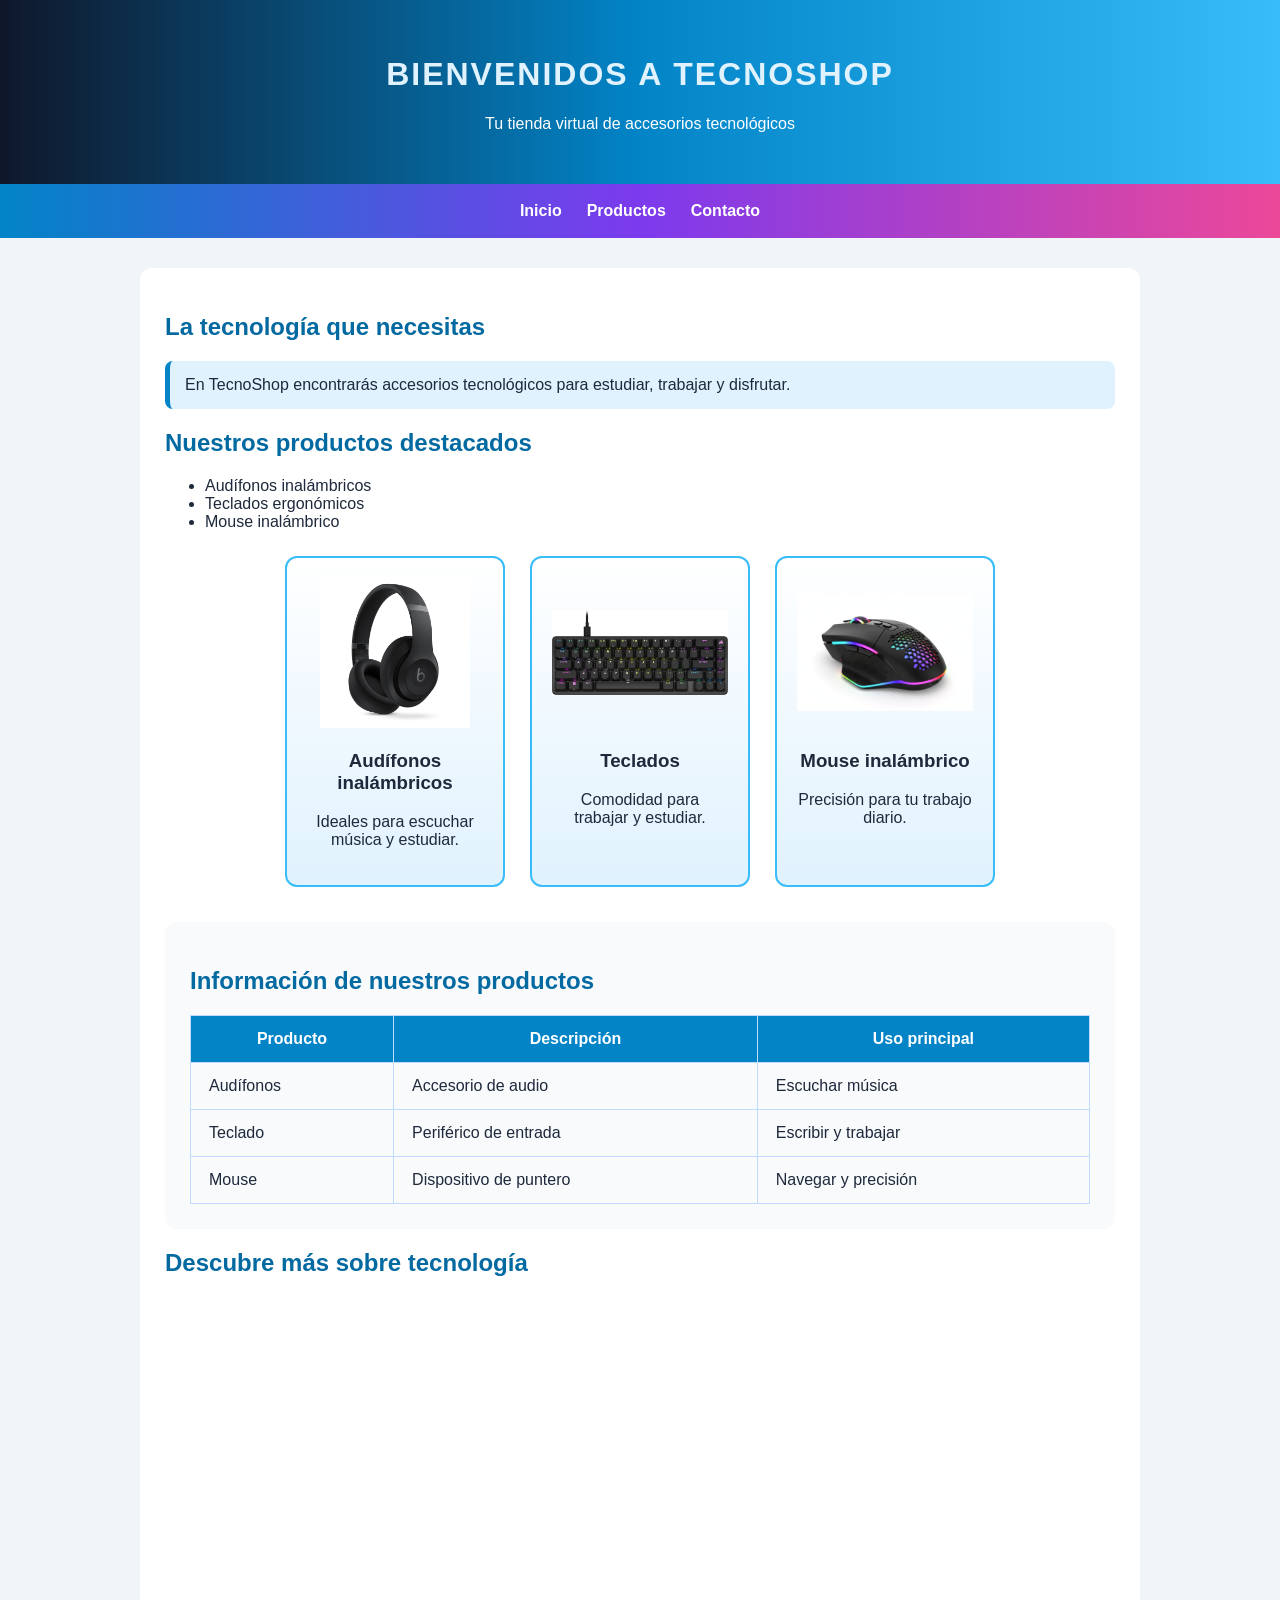
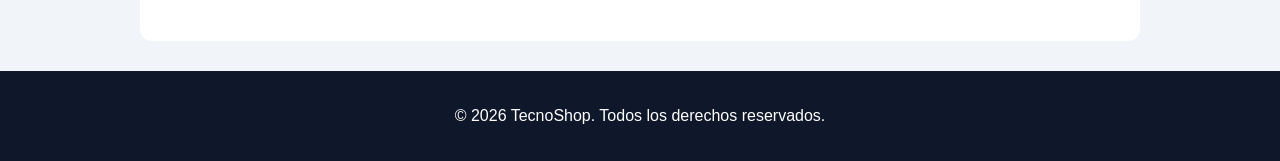
<file: index.html>
<!DOCTYPE html>
<html lang="es">
<head>
    <meta charset="UTF-8">
    <meta name="viewport" content="width=device-width, initial-scale=1.0">
    <title>TecnoShop | Tienda de Tecnología</title>
    <meta name="description" content="Encuentra accesorios tecnológicos en TecnoShop: audífonos, teclados, mouse y más.">
    <link rel="stylesheet" href="estilos.css?v=8">
</head>
<body>
    <header>
        <h1 id="bienvenida">Bienvenidos a TecnoShop</h1>
        <p>Tu tienda virtual de accesorios tecnológicos</p>
    </header>
    <nav>
        <a href="index.html">Inicio</a>
        <a href="productos.html">Productos</a>
        <a href="contacto.html">Contacto</a>
    </nav>
    <main>
        <h2>La tecnología que necesitas</h2>
        <p class="destacado">
            En TecnoShop encontrarás accesorios tecnológicos para estudiar, trabajar y disfrutar.
        </p>
        <h2>Nuestros productos destacados</h2>
        <ul>
            <li>Audífonos inalámbricos</li>
            <li>Teclados ergonómicos</li>
            <li>Mouse inalámbrico</li>
        </ul>
                        <div class="productos-destacados">
            <article class="producto">
                <img src="imagenes/audifonos.jpg" alt="Audífonos inalámbricos TecnoShop" width="180">
                <h3>Audífonos inalámbricos</h3>
                <p>Ideales para escuchar música y estudiar.</p>
            </article>
            <article class="producto">
                <img src="imagenes/teclado.jpg" alt="Teclado para computador TecnoShop" width="180">
                <h3>Teclados</h3>
                <p>Comodidad para trabajar y estudiar.</p>
            </article>
            <article class="producto">
                <img src="imagenes/mouse.jpg" alt="Mouse inalámbrico TecnoShop" width="180">
                <h3>Mouse inalámbrico</h3>
                <p>Precisión para tu trabajo diario.</p>
            </article>
        </div>
        <section class="tabla-productos">
            <h2>Información de nuestros productos</h2>
            <table>
                <thead><tr><th>Producto</th><th>Descripción</th><th>Uso principal</th></tr></thead>
                                                <tbody>
                    <tr><td>Audífonos</td><td>Accesorio de audio</td><td>Escuchar música</td></tr>
                    <tr><td>Teclado</td><td>Periférico de entrada</td><td>Escribir y trabajar</td></tr>
                    <tr><td>Mouse</td><td>Dispositivo de puntero</td><td>Navegar y precisión</td></tr>
                </tbody>
            </table>
        </section>
        <section class="video-tecnologia">
            <h2>Descubre más sobre tecnología</h2>
            <iframe width="560" height="315" src="https://www.youtube.com/embed/DRsXZgcQlCo" title="Tecnología - TecnoShop" frameborder="0" allow="accelerometer; autoplay; clipboard-write; encrypted-media; gyroscope; picture-in-picture; web-share" allowfullscreen></iframe>
        </section>
    </main>
    <footer><p>&copy; 2026 TecnoShop. Todos los derechos reservados.</p></footer>
</body>
</html>
</file>
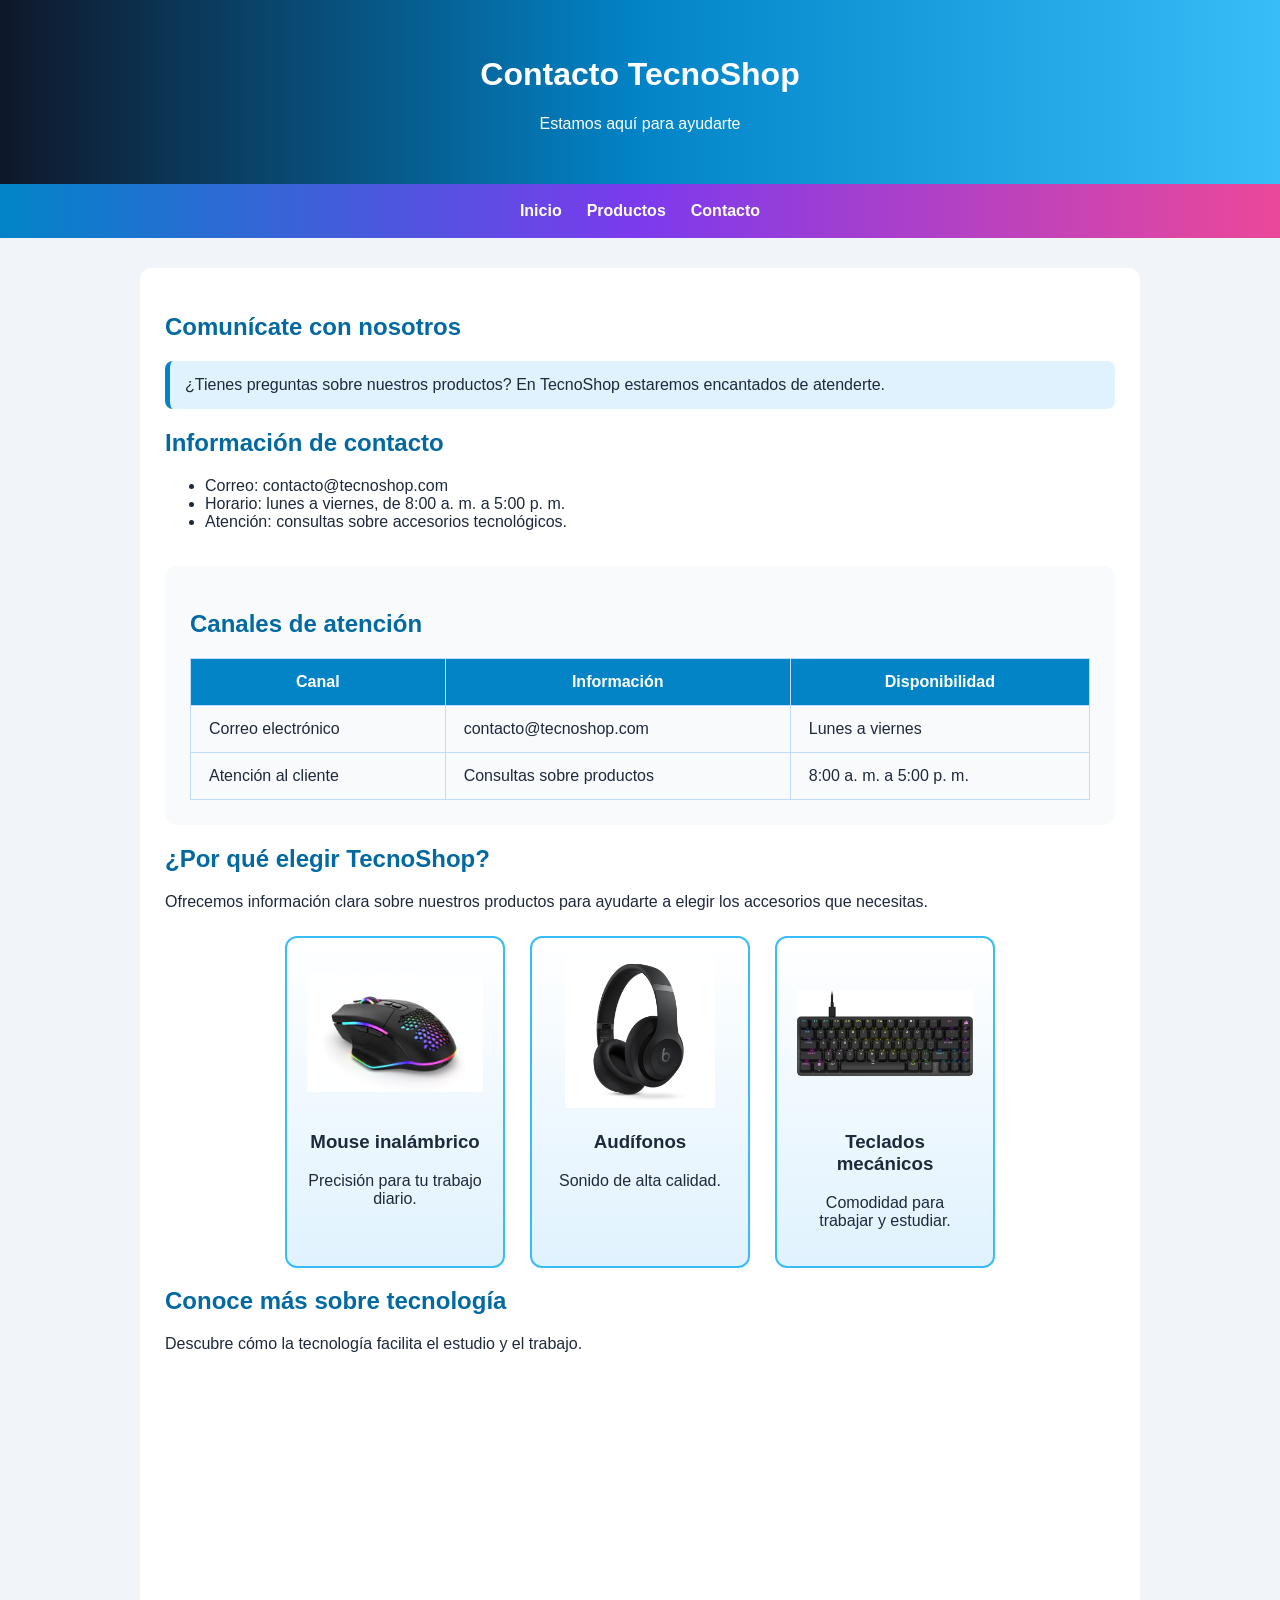
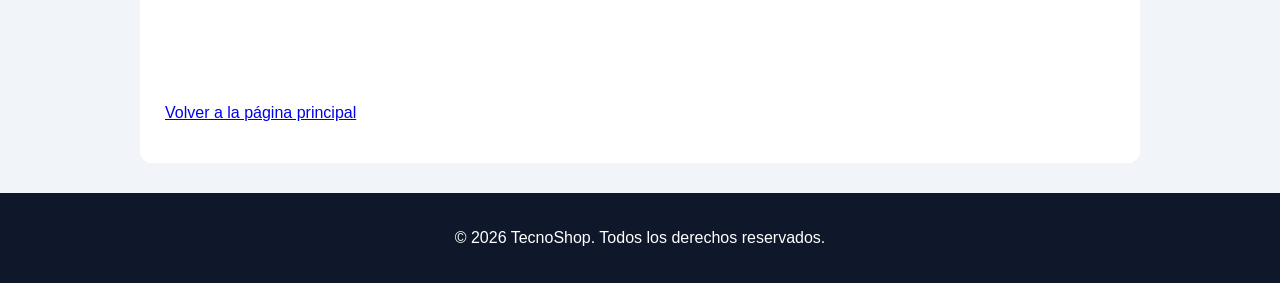
<file: contacto.html>
<!DOCTYPE html>
<html lang="es">
<head>
    <meta charset="UTF-8">
    <meta name="viewport" content="width=device-width, initial-scale=1.0">

    <title>Contacto | TecnoShop</title>
    <meta name="description" content="Contacta a TecnoShop para consultar información sobre nuestros accesorios tecnológicos.">

    <link rel="stylesheet" href="estilos.css?v=7">
</head>

<body>

    <!-- Encabezado principal -->
    <header>
        <h1>Contacto TecnoShop</h1>
        <p>Estamos aquí para ayudarte</p>
    </header>

    <!-- Menú de navegación -->
    <nav>
        <a href="index.html">Inicio</a>
        <a href="productos.html">Productos</a>
        <a href="contacto.html">Contacto</a>
    </nav>

    <!-- Contenido principal -->
    <main>
        <h2>Comunícate con nosotros</h2>

        <p class="destacado">
            ¿Tienes preguntas sobre nuestros productos?
            En TecnoShop estaremos encantados de atenderte.
        </p>

        <h2>Información de contacto</h2>

        <ul>
            <li>Correo: contacto@tecnoshop.com</li>
            <li>Horario: lunes a viernes, de 8:00 a. m. a 5:00 p. m.</li>
            <li>Atención: consultas sobre accesorios tecnológicos.</li>
        </ul>


        <!-- Tabla de información de contacto -->
        <section class="tabla-productos">
            <h2>Canales de atención</h2>

            <table>
                <thead>
                    <tr>
                        <th>Canal</th>
                        <th>Información</th>
                        <th>Disponibilidad</th>
                    </tr>
                </thead>
                <tbody>
                    <tr>
                        <td>Correo electrónico</td>
                        <td>contacto@tecnoshop.com</td>
                        <td>Lunes a viernes</td>
                    </tr>
                    <tr>
                        <td>Atención al cliente</td>
                        <td>Consultas sobre productos</td>
                        <td>8:00 a. m. a 5:00 p. m.</td>
                    </tr>
                </tbody>
            </table>
        </section>

        <h2>¿Por qué elegir TecnoShop?</h2>

        <p>
            Ofrecemos información clara sobre nuestros productos
            para ayudarte a elegir los accesorios que necesitas.
        </p>

        
        <!-- Imágenes de los productos de TecnoShop -->
        <section class="productos-destacados">
            <article class="producto">
                <img src="imagenes/mouse.jpg" alt="Mouse inalámbrico TecnoShop" width="180">
                <h3>Mouse inalámbrico</h3><p>Precisión para tu trabajo diario.</p>
            </article>
            <article class="producto">
                <img src="imagenes/audifonos.jpg" alt="Audífonos inalámbricos TecnoShop" width="180">
                <h3>Audífonos</h3><p>Sonido de alta calidad.</p>
            </article>
            <article class="producto">
                <img src="imagenes/teclado.jpg" alt="Teclado mecánico TecnoShop" width="180">
                <h3>Teclados mecánicos</h3><p>Comodidad para trabajar y estudiar.</p>
            </article>
        </section>


        <!-- Video informativo sobre tecnología -->
        <section class="video-tecnologia">
            <h2>Conoce más sobre tecnología</h2>
            <p>Descubre cómo la tecnología facilita el estudio y el trabajo.</p>

            <iframe width="560" height="315" src="https://www.youtube.com/embed/DRsXZgcQlCo" title="Video contacto" frameborder="0" allowfullscreen></iframe>
        </section>


        <p>
            <a href="index.html">Volver a la página principal</a>
        </p>
    </main>

    <!-- Pie de página -->
    <footer>
        <p>&copy; 2026 TecnoShop. Todos los derechos reservados.</p>
    </footer>

</body>
</html>
</file>
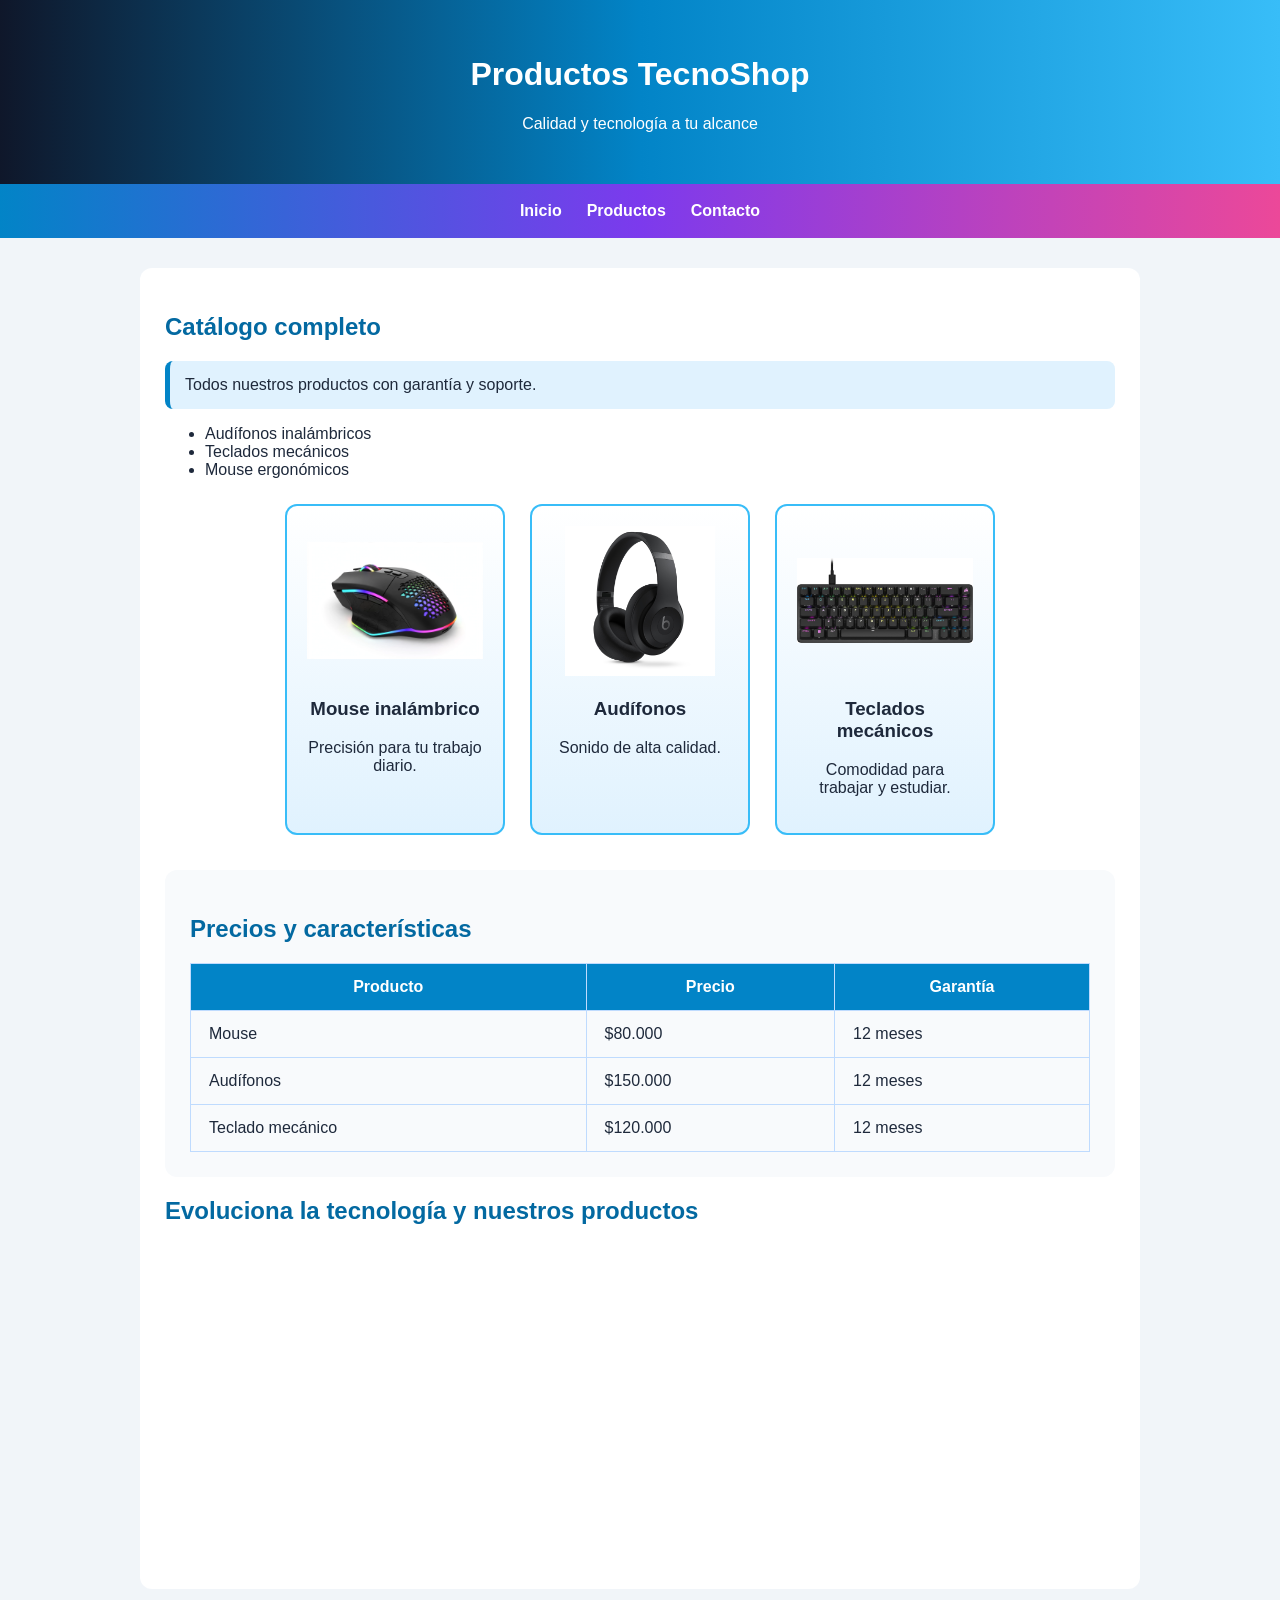
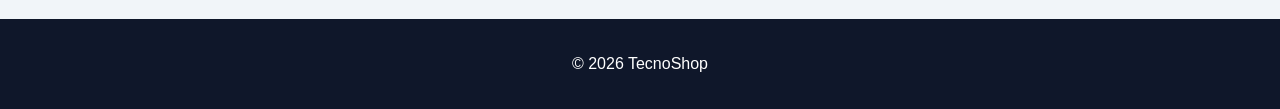
<file: productos.html>
<!DOCTYPE html>
<html lang="es">
<head>
    <meta charset="UTF-8">
    <meta name="viewport" content="width=device-width, initial-scale=1.0">
    <title>Productos | TecnoShop</title>
    <link rel="stylesheet" href="estilos.css?v=6">
</head>
<body>
    <header><h1>Productos TecnoShop</h1><p>Calidad y tecnología a tu alcance</p></header>
    <nav>
        <a href="index.html">Inicio</a>
        <a href="productos.html">Productos</a>
        <a href="contacto.html">Contacto</a>
    </nav>
    <main>
        <h2>Catálogo completo</h2>
        <p class="destacado">Todos nuestros productos con garantía y soporte.</p>
        <ul>
            <li>Audífonos inalámbricos</li>
            <li>Teclados mecánicos</li>
            <li>Mouse ergonómicos</li>
        </ul>
        <section class="productos-destacados">
            <article class="producto">
                <img src="imagenes/mouse.jpg" alt="Mouse inalámbrico TecnoShop" width="180">
                <h3>Mouse inalámbrico</h3><p>Precisión para tu trabajo diario.</p>
            </article>
            <article class="producto">
                <img src="imagenes/audifonos.jpg" alt="Audífonos inalámbricos TecnoShop" width="180">
                <h3>Audífonos</h3><p>Sonido de alta calidad.</p>
            </article>
            <article class="producto">
                <img src="imagenes/teclado.jpg" alt="Teclado mecánico TecnoShop" width="180">
                <h3>Teclados mecánicos</h3><p>Comodidad para trabajar y estudiar.</p>
            </article>
        </section>
        <section class="tabla-productos">
            <h2>Precios y características</h2>
            <table>
                <thead><tr><th>Producto</th><th>Precio</th><th>Garantía</th></tr></thead>
                <tbody>
                    <tr><td>Mouse</td><td>$80.000</td><td>12 meses</td></tr>
                    <tr><td>Audífonos</td><td>$150.000</td><td>12 meses</td></tr>
                    <tr><td>Teclado mecánico</td><td>$120.000</td><td>12 meses</td></tr>
                </tbody>
            </table>
        </section>
        <section class="video-tecnologia">
            <h2>Evoluciona la tecnología y nuestros productos</h2>
            <iframe width="560" height="315" src="https://www.youtube.com/embed/DRsXZgcQlCo" title="Video productos" frameborder="0" allowfullscreen></iframe>
        </section>
    </main>
    <footer><p>&copy; 2026 TecnoShop</p></footer>
</body>
</html>
</file>
<file: estilos.css>
/* ===== ESTILOS GENERALES ===== */
/* Selector de etiqueta: aplica a toda la página - Requisito Línea B */
* {
  box-sizing: border-box;
}
html, body {
  width: 100%;
  overflow-x: hidden;
}
body {
    font-family: Arial, sans-serif;
    margin: 0;
    background-color: #f1f5f9;
    color: #1e293b;
}
/* Selector de etiqueta: para todos los h2 - Requisito Línea B */
h2 {
    color: #0369a1;
}

/* ===== ENCABEZADO ===== */
header {
    background: linear-gradient(90deg, #0f172a, #0284c7, #38bdf8);
    color: white;
    text-align: center;
    padding: 35px 20px;
    /* Animación con @keyframes - Requisito Línea B */
    animation: entradaHeader 1s ease-out;
}
@keyframes entradaHeader {
    from { opacity: 0; transform: translateY(-20px); }
    to { opacity: 1; transform: translateY(0); }
}

/* ===== MENÚ - Primera sección maquetada con Flexbox - Requisito Línea B ===== */
nav {
    display: flex;
    justify-content: center;
    gap: 25px;
    background: linear-gradient(90deg, #0284c7, #7c3aed, #ec4899);
    padding: 18px;
    flex-wrap: wrap;
}
nav a {
    color: white;
    text-decoration: none;
    font-weight: bold;
    /* Animación con transition - Requisito Línea B */
    transition: color 0.3s ease, transform 0.3s ease;
}
nav a:hover { color: #fde047; transform: scale(1.1); }

main {
    max-width: 1000px;
    margin: 30px auto;
    padding: 25px;
    background-color: white;
    border-radius: 12px;
}

/* Selector de clase: se puede reutilizar - Requisito Línea B */
.destacado {
    background-color: #e0f2fe;
    padding: 15px;
    border-radius: 8px;
    border-left: 5px solid #0284c7;
}
/* Selector de ID: es único - Requisito Línea B */
#bienvenida {
    text-align: center;
    color: #e0f2fe;
    text-transform: uppercase;
    letter-spacing: 2px;
}

/* Segunda sección maquetada con Flexbox - Requisito EN PAREJA Línea B */
.productos-destacados {
    display: flex;
    justify-content: center;
    gap: 25px;
    flex-wrap: wrap;
    margin-top: 25px;
}
.producto {
    background: linear-gradient(180deg, #ffffff, #e0f2fe);
    border: 2px solid #38bdf8;
    border-radius: 12px;
    padding: 20px;
    width: 220px;
    text-align: center;
    transition: transform 0.3s, box-shadow 0.3s;
}
.producto:hover { transform: translateY(-5px) scale(1.03); box-shadow: 0 10px 25px rgba(124, 58, 237, 0.3); }
.producto img { width: 180px; max-width: 100%; height: 150px; object-fit: contain; }

.tabla-productos { margin-top: 35px; padding: 25px; background-color: #f8fafc; border-radius: 12px; overflow-x: auto; }
.tabla-productos table { width: 100%; border-collapse: collapse; }
.tabla-productos th, .tabla-productos td { border: 1px solid #bfdbfe; padding: 14px 18px; }
.tabla-productos th { background-color: #0284c7; color: white; }

footer { background-color: #0f172a; color: white; text-align: center; padding: 20px; }
/* ===== RESPONSIVE - Que se vea bien en celular - Requisito Diseño ===== */
img, iframe {
  max-width: 100%;
}

.video-tecnologia iframe {
  width: 100%;
  height: 315px;
}

@media (max-width: 768px) {
  main {
    margin: 15px;
    padding: 15px;
  }

  header {
    padding: 20px 15px;
  }

  #bienvenida {
    font-size: 1.5rem;
    letter-spacing: 1px;
  }

  nav {
    gap: 12px;
    padding: 12px;
  }

  .productos-destacados {
    flex-direction: column;
    align-items: center;
  }

  .producto {
    width: 100%;
    max-width: 320px;
  }

  .video-tecnologia iframe {
    height: 220px;
  }

  .tabla-productos {
    padding: 10px;
  }
}
</file>
